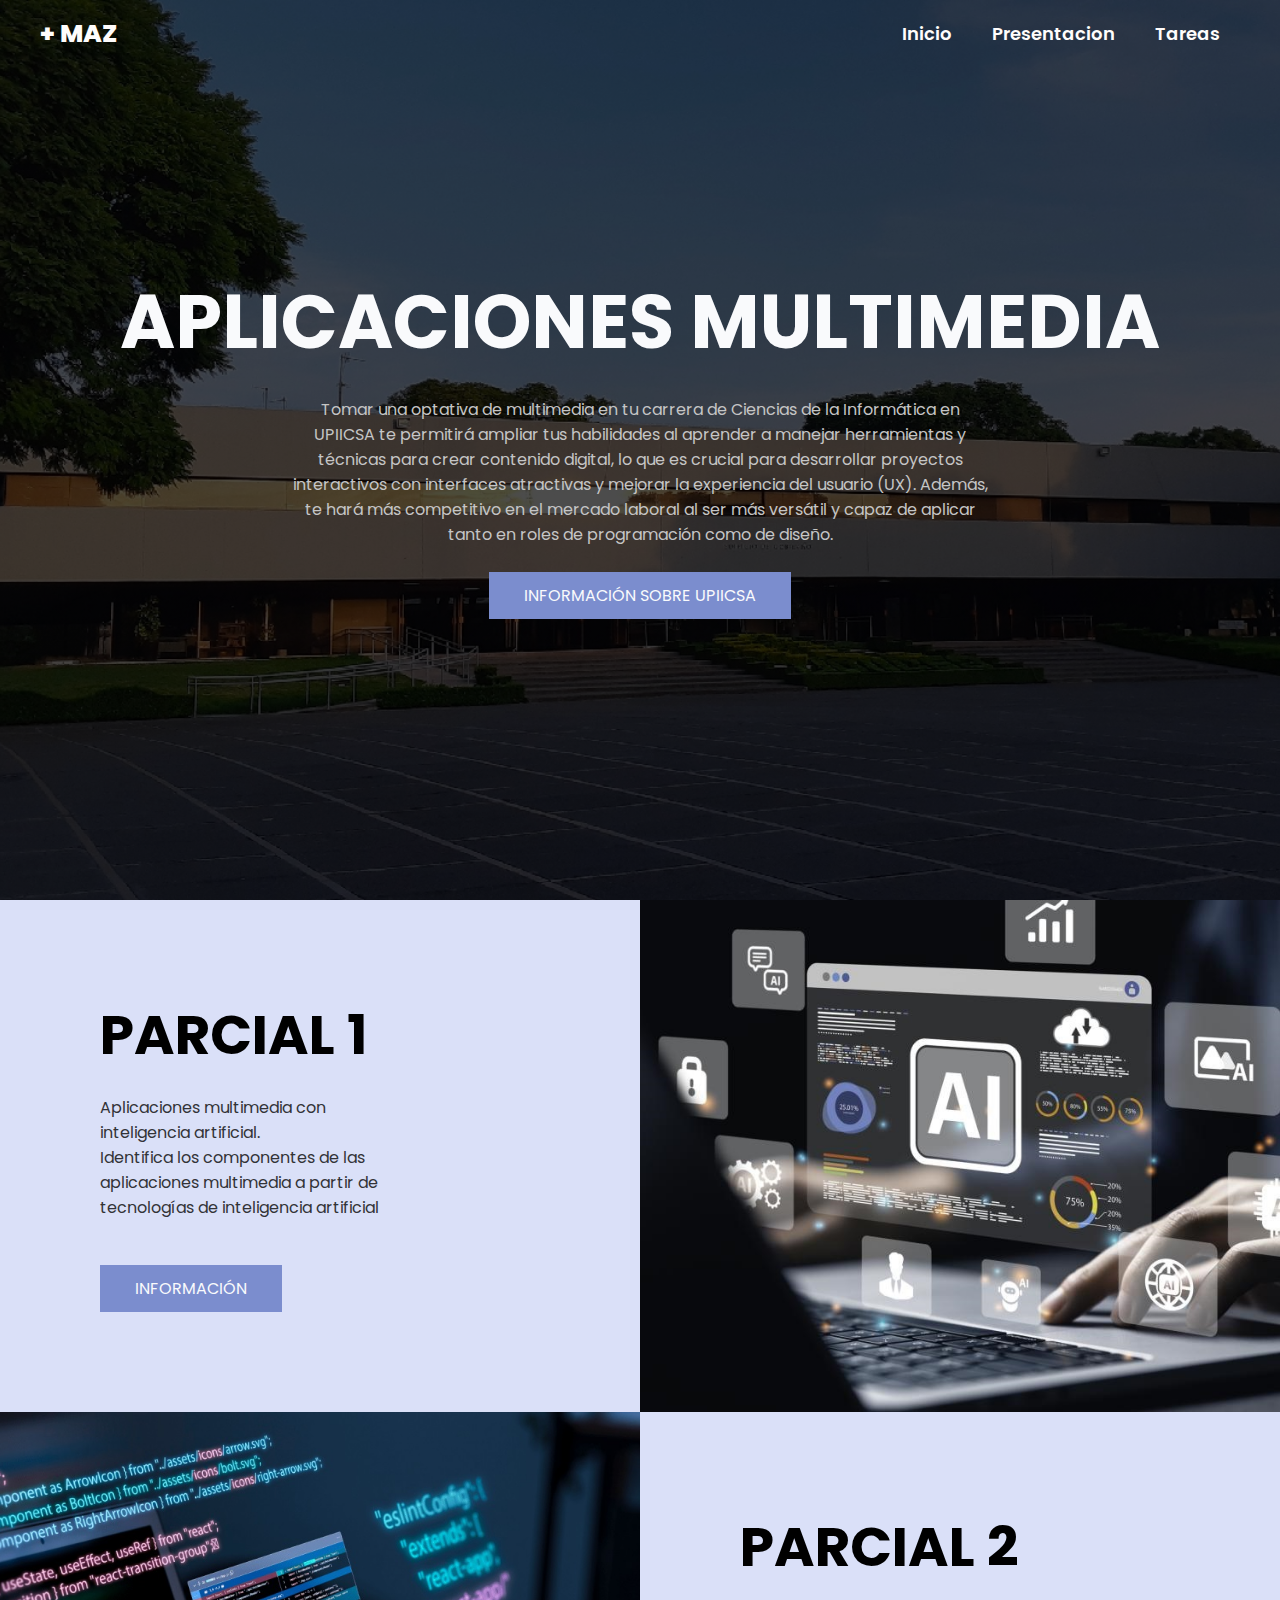
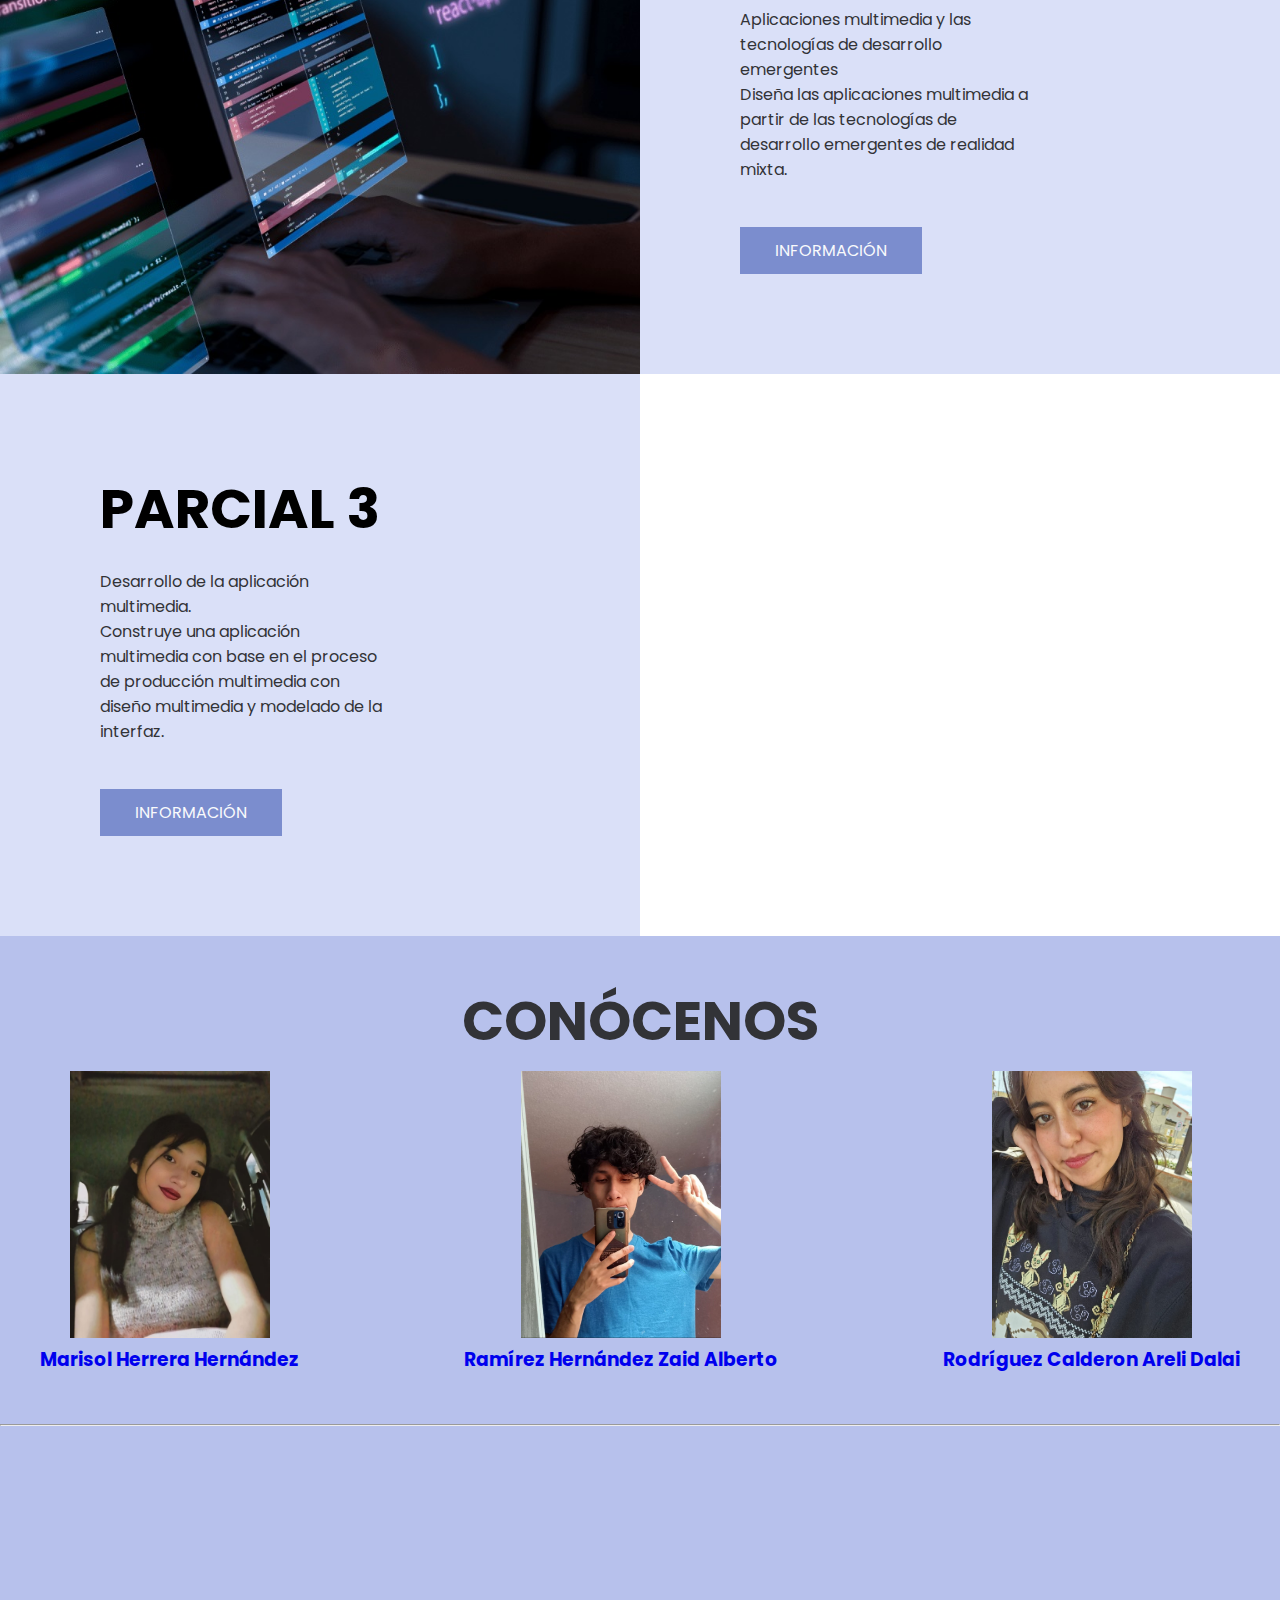
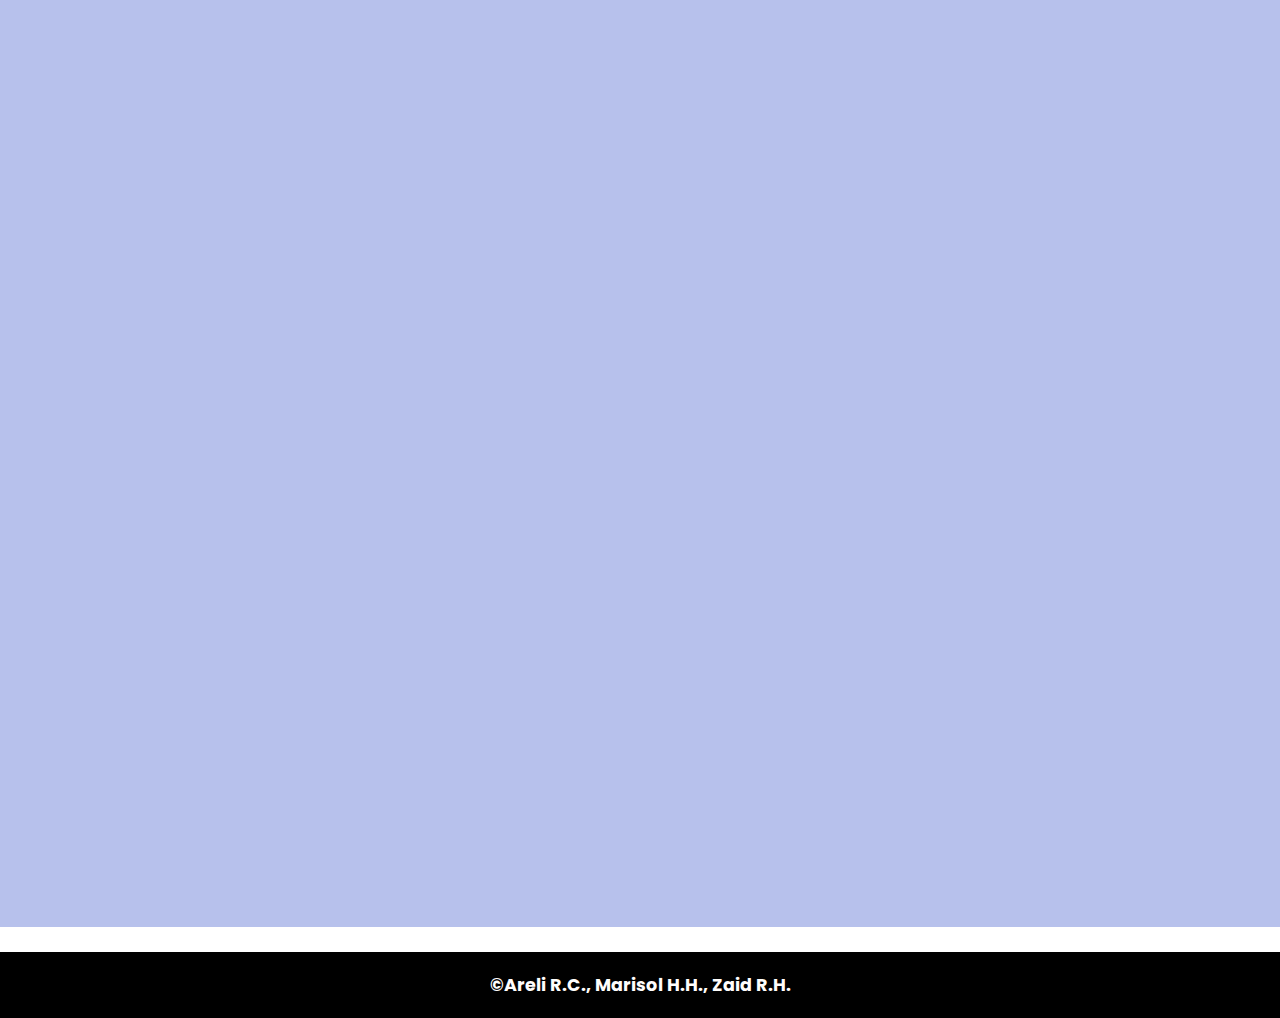
<file: index.html>
<!DOCTYPE html>
<html lang="en">
<head>
    <meta charset="UTF-8">
    <meta http-equiv="X-UA-Compatible" content="IE=edge">
    <meta name="viewport" content="width=device-width, initial-scale=1.0">
    <title>+MAZ.Aplicaciones Multimedia</title>
    <link rel="stylesheet" href="style.css">
    <style>
        #iframe-container{
            text-align: center;
        }
    </style>
</head>
<body>
    
<!--header-->
    <header class="header">

        <div class="menu container">
            <a href="#" class="logo">+ MAZ</a>
            <input type="checkbox" id="menu" />
            <label for="menu">
                <img src="Images/menu.png" class="menu-icono" alt="">
            </label>
            <nav class="navbar">
                <ul>
                    <li><a href="index.html">Inicio</a></li>
                    <li><a href="#presentacion">Presentacion</a></li>
                    <li><a href="Parcial1.html">Tareas</a></li>
                </ul>
            </nav>
        </div>

        <div class="header-content container">

            <h1>Aplicaciones Multimedia</h1>
            <p>
                Tomar una optativa de multimedia en tu carrera de Ciencias 
                de la Informática en UPIICSA te permitirá ampliar tus 
                habilidades al aprender a manejar herramientas y técnicas 
                para crear contenido digital, lo que es crucial para 
                desarrollar proyectos interactivos con interfaces atractivas 
                y mejorar la experiencia del usuario (UX). Además, te hará más 
                competitivo en el mercado laboral al ser más versátil y capaz 
                de aplicar tanto en roles de programación como de diseño.
            </p>
            <a href="https://www.upiicsa.ipn.mx/" class="btn-1">Información sobre UPIICSA</a>
        </div>

    </header>

<!--Parciales-->
<section class="parcial">

    <div class="parcial-1">
        <h2>Parcial 1</h2>
        <p>
            Aplicaciones multimedia con inteligencia artificial. <br>
            Identifica los componentes de las aplicaciones multimedia 
            a partir de tecnologías de inteligencia artificial
        </p>
        <a href="p1.html" class="btn-1">Información</a>
    </div>
    <div class="parcial-2"></div>
    
</section>

<section class="parcial">

    <div class="parcial-3"></div>

    <div class="parcial-1">
        <h2>Parcial 2</h2>
        <p>
            Aplicaciones multimedia y las tecnologías de desarrollo emergentes <br>
            Diseña las aplicaciones multimedia a partir de las tecnologías de 
            desarrollo emergentes de realidad mixta.
        </p>
        <a href="p2.html" class="btn-1">Información</a>
    </div>
    
</section>

<section class="parcial"></section>

    <div class="parcial-1">
        <h2>Parcial 3</h2>
        <p>
            Desarrollo de la aplicación multimedia. <br>
            Construye una aplicación multimedia con base en el proceso de 
            producción multimedia con diseño multimedia y modelado de la
            interfaz.
        </p>
        <a href="p3.html" class="btn-1">Información</a>
    </div>
    <div class="parcial-4"></div>
    
</section>

<!--Integrantes-->
    <section class="team">
        <div class="team-content container" id="presentacion">
            <h2>Conócenos</h2>

            <div class="team-group">

                <a href="https://www.instagram.com/sol_vega.3">
                    <div class="team-1">
                    <img src="Images/marisol.jpg" alt="">
                    <h3>Marisol Herrera Hernández</h3>
                </div>
            </a>

                <a href="https://www.instagram.com/zaid_alberto">

                    <div class="team-2">
                        <img src="Images/zaid.jpg" alt="">
                        <h3>Ramírez Hernández Zaid Alberto</h3>
                    </div>
                </a>
                
                <a href="https://www.instagram.com/arelidalai">
                    <div class="team-3">
                    <img src="Images/areli.jpg" alt="">
                    <h3>Rodríguez Calderon Areli Dalai</h3>
                </div>
            </a>

            </div>

        </div>

        <hr>
        <br>
        
        <div id="iframe-container">
            <iframe src="https://docs.google.com/forms/d/e/1FAIpQLSfhJ0IBoYwBbj6G5xSr7fHeXuFBUtewZzvOjcKRSqhd0Lrs3Q/viewform?embedded=true" width="640" height="1019" frameborder="0" marginheight="0" marginwidth="0">Cargando…</iframe>
        </div>
        </section>
    <br>

<!--Footer-->
    <footer class="footer">
        <div class="footer-content container">
            <h3>©Areli R.C., Marisol H.H., Zaid R.H.</h3>
        </div>
      </footer>

</body>
</html>
</file>
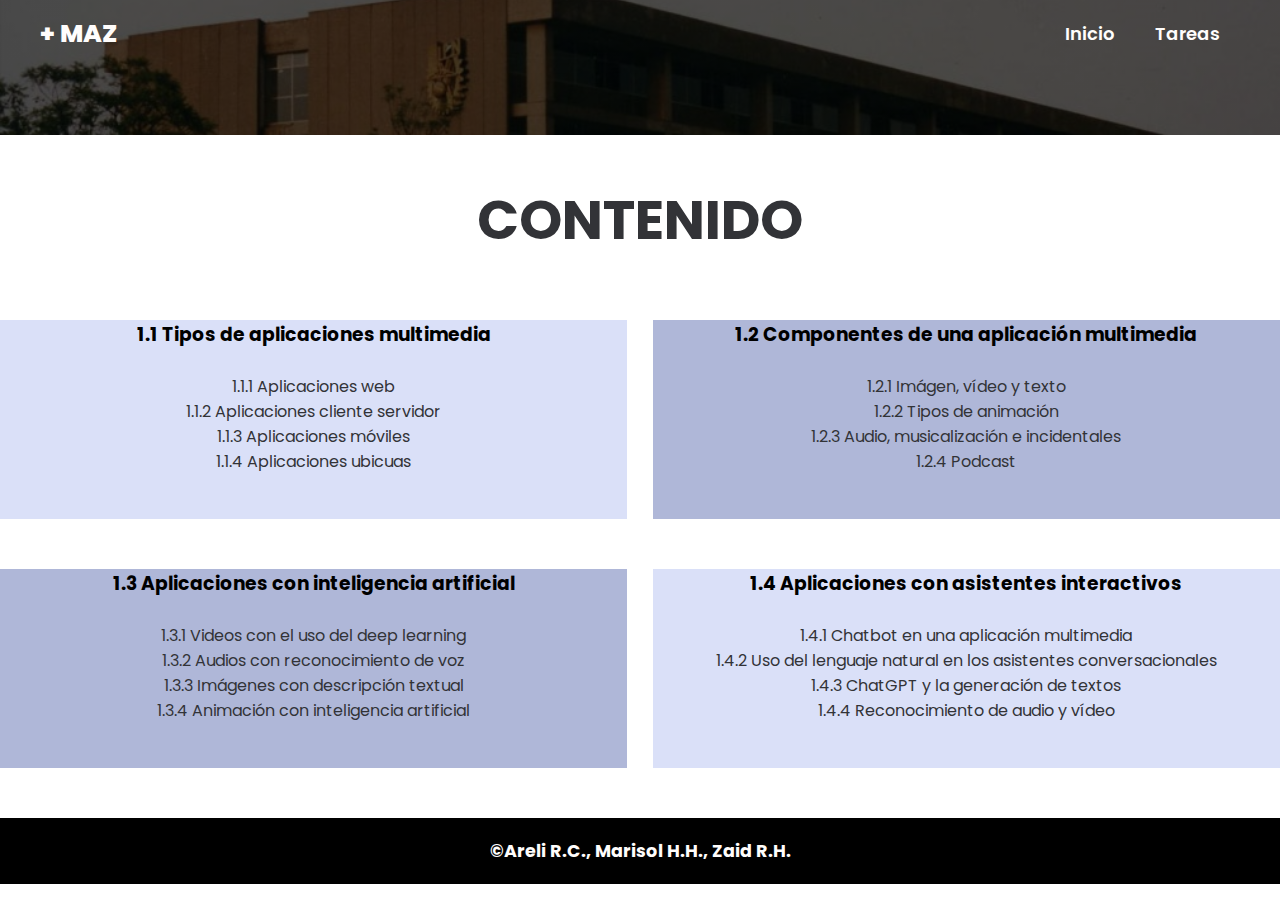
<file: p1.html>
<!DOCTYPE html>
<html lang="en">
<head>
    <meta charset="UTF-8">
    <meta http-equiv="X-UA-Compatible" content="IE=edge">
    <meta name="viewport" content="width=device-width, initial-scale=1.0">
    <title>Parcial 1</title>
    <link rel="stylesheet" href="style1.css">
</head>
<body>
   
<!--HEADER-->
    <header class="header">

    <div class="menu container">
        <a href="#" class="logo">+ MAZ</a>
        <input type="checkbox" id="menu" />
        <label for="menu">
            <img src="Images/menu.png" class="menu-icono" alt="">
        </label>
        <nav class="navbar">
            <ul>
                <li><a href="index.html">Inicio</a></li>
                <li><a href="Parcial1.html">Tareas</a></li>
            </ul>
        </nav>
    </div>

    </header>

<!--CONTENIDO-->
<section class="contenido">
    <div class="contenido-content container">
        <h2>Contenido</h2>
    </div>
</section>
    
<section class="contenido-12">

    <div class="contenido-1">
        <h3>1.1 Tipos de aplicaciones multimedia</h3>
            <p>
                1.1.1 Aplicaciones web <br>
                1.1.2 Aplicaciones cliente servidor <br>
                1.1.3 Aplicaciones móviles <br>
                1.1.4 Aplicaciones ubicuas <br>
            </p>
    </div>

    <div class="contenido-2">
        <h3>1.2 Componentes de una aplicación multimedia</h3>
        <p>
            1.2.1 Imágen, vídeo y texto <br>
            1.2.2 Tipos de animación <br>
            1.2.3 Audio, musicalización e incidentales <br>
            1.2.4 Podcast <br>
        </p>
    </div>

</section>

<section class="contenido-34">

    <div class="contenido-3">
        <h3>1.3 Aplicaciones con inteligencia artificial</h3>
            <p>
                1.3.1 Videos con el uso del deep learning <br>
                1.3.2 Audios con reconocimiento de voz <br>
                1.3.3 Imágenes con descripción textual <br>
                1.3.4 Animación con inteligencia artificial <br>
            </p>
    </div>

    <div class="contenido-4">
        <h3>1.4 Aplicaciones con asistentes interactivos</h3>
            <p>
                1.4.1 Chatbot en una aplicación multimedia <br>
                1.4.2 Uso del lenguaje natural en los asistentes conversacionales <br>
                1.4.3 ChatGPT y la generación de textos <br>
                1.4.4 Reconocimiento de audio y vídeo <br>
            </p>
    </div>

</section>

<!--Footer-->
<footer class="footer">
    <div class="footer-content container">
        <h3>©Areli R.C., Marisol H.H., Zaid R.H.</h3>
    </div>
</footer>

</body>
</html>
</file>
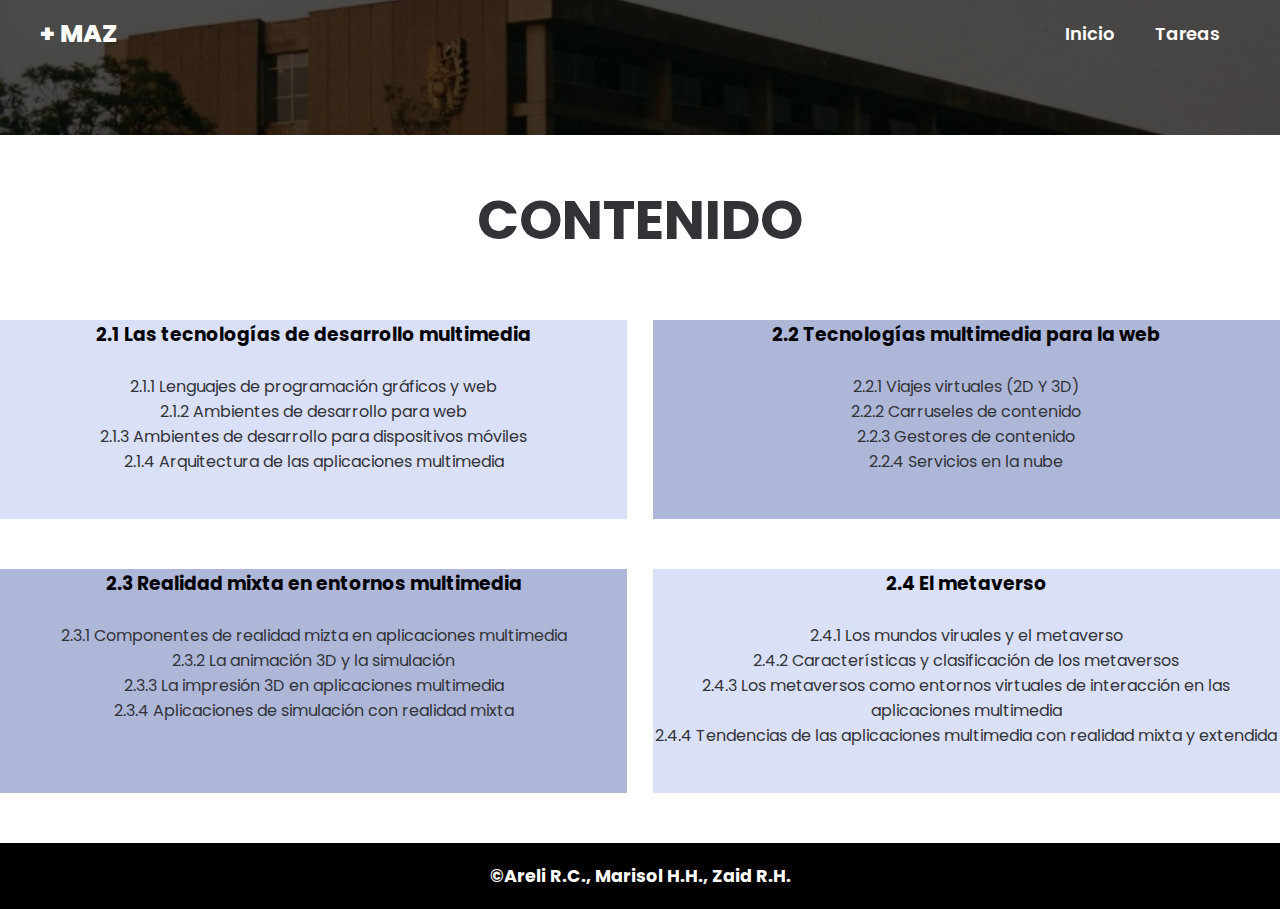
<file: p2.html>
<!DOCTYPE html>
<html lang="en">
<head>
    <meta charset="UTF-8">
    <meta http-equiv="X-UA-Compatible" content="IE=edge">
    <meta name="viewport" content="width=device-width, initial-scale=1.0">
    <title>Parcial 1</title>
    <link rel="stylesheet" href="style1.css">
</head>
<body>
   
<!--HEADER-->
    <header class="header">

    <div class="menu container">
        <a href="#" class="logo">+ MAZ</a>
        <input type="checkbox" id="menu" />
        <label for="menu">
            <img src="Images/menu.png" class="menu-icono" alt="">
        </label>
        <nav class="navbar">
            <ul>
                <li><a href="index.html">Inicio</a></li>
                <li><a href="Parcial1.html">Tareas</a></li>
            </ul>
        </nav>
    </div>

    </header>

<!--CONTENIDO-->
<section class="contenido">
    <div class="contenido-content container">
        <h2>Contenido</h2>
    </div>
</section>
    
<section class="contenido-12">

    <div class="contenido-1">
        <h3>2.1 Las tecnologías de desarrollo multimedia</h3>
            <p>
                2.1.1 Lenguajes de programación gráficos y web <br>
                2.1.2 Ambientes de desarrollo para web <br>
                2.1.3 Ambientes de desarrollo para dispositivos móviles <br>
                2.1.4 Arquitectura de las aplicaciones multimedia <br>
            </p>
    </div>

    <div class="contenido-2">
        <h3>2.2 Tecnologías multimedia para la web</h3>
        <p>
            2.2.1 Viajes virtuales (2D Y 3D) <br>
            2.2.2 Carruseles de contenido <br>
            2.2.3 Gestores de contenido <br>
            2.2.4 Servicios en la nube <br>
        </p>
    </div>

</section>

<section class="contenido-34">

    <div class="contenido-3">
        <h3>2.3 Realidad mixta en entornos multimedia</h3>
            <p>
                2.3.1 Componentes de realidad mizta en aplicaciones multimedia <br>
                2.3.2 La animación 3D  y la simulación <br>
                2.3.3 La impresión 3D en aplicaciones multimedia <br>
                2.3.4 Aplicaciones de simulación con realidad mixta <br>
            </p>
    </div>

    <div class="contenido-4">
        <h3>2.4 El metaverso</h3>
            <p>
                2.4.1 Los mundos viruales y el metaverso <br>
                2.4.2 Características y clasificación de los metaversos <br>
                2.4.3 Los metaversos como entornos virtuales de interacción en las aplicaciones multimedia <br>
                2.4.4 Tendencias de las aplicaciones multimedia con realidad mixta y extendida <br>
            </p>
    </div>

</section>

<footer class="footer">
    <div class="footer-content container">
        <h3>©Areli R.C., Marisol H.H., Zaid R.H.</h3>
    </div>
</footer>

</body>
</html>
</file>
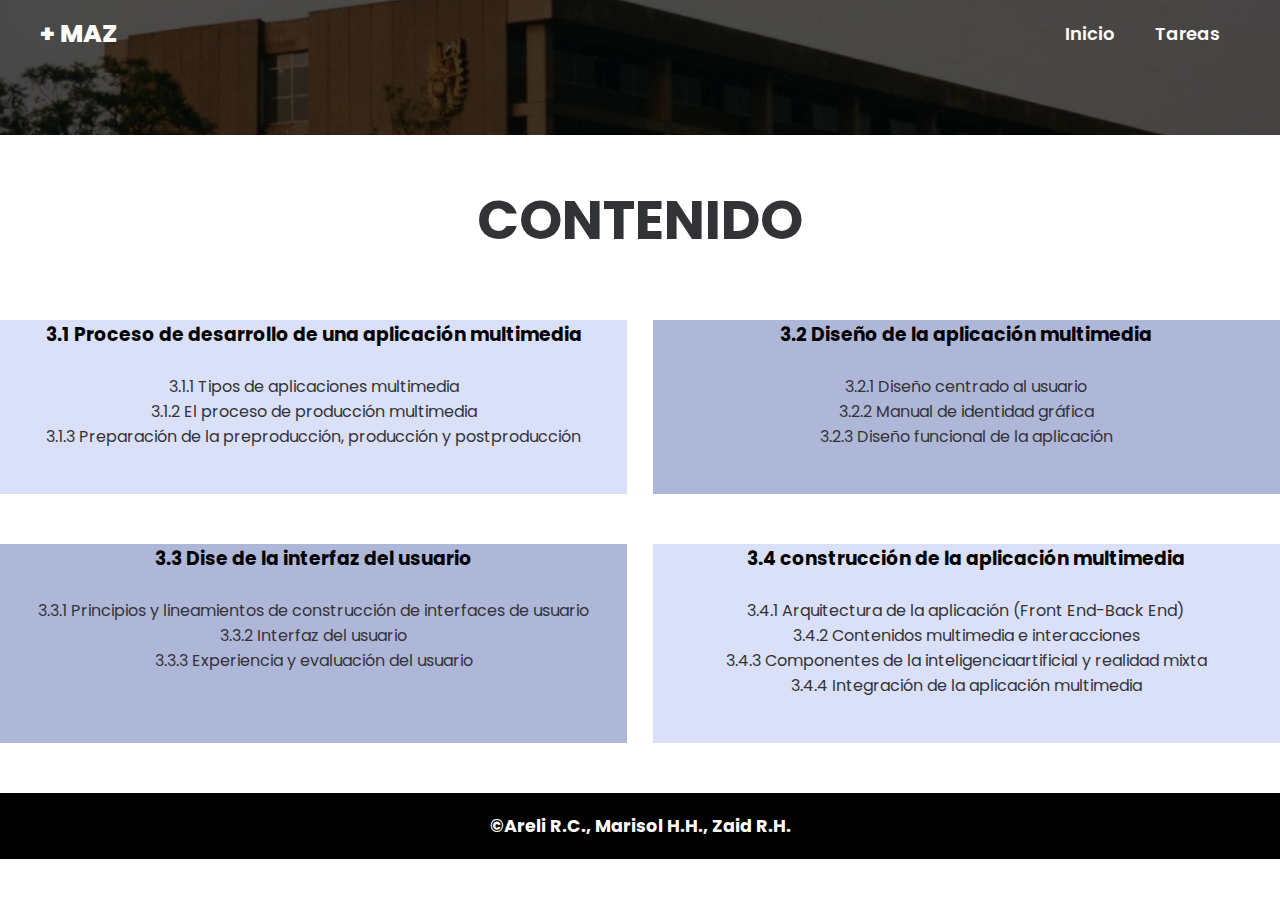
<file: p3.html>
<!DOCTYPE html>
<html lang="en">
<head>
    <meta charset="UTF-8">
    <meta http-equiv="X-UA-Compatible" content="IE=edge">
    <meta name="viewport" content="width=device-width, initial-scale=1.0">
    <title>Parcial 1</title>
    <link rel="stylesheet" href="style1.css">
</head>
<body>
   
<!--HEADER-->
    <header class="header">

    <div class="menu container">
        <a href="#" class="logo">+ MAZ</a>
        <input type="checkbox" id="menu" />
        <label for="menu">
            <img src="Images/menu.png" class="menu-icono" alt="">
        </label>
        <nav class="navbar">
            <ul>
                <li><a href="index.html">Inicio</a></li>
                <li><a href="Parcial1.html">Tareas</a></li>
            </ul>
        </nav>
    </div>

    </header>

<!--CONTENIDO-->
<section class="contenido">
    <div class="contenido-content container">
        <h2>Contenido</h2>
    </div>
</section>
    
<section class="contenido-12">

    <div class="contenido-1">
        <h3>3.1 Proceso de desarrollo de una aplicación multimedia</h3>
            <p>
                3.1.1 Tipos de aplicaciones multimedia <br>
                3.1.2 El proceso de producción multimedia <br>
                3.1.3 Preparación de la preproducción, producción y postproducción <br>
            </p>
    </div>

    <div class="contenido-2">
        <h3>3.2 Diseño de la aplicación multimedia</h3>
        <p>
            3.2.1 Diseño centrado al usuario <br>
            3.2.2 Manual de identidad gráfica <br>
            3.2.3 Diseño funcional de la aplicación <br>
        </p>
    </div>

</section>

<section class="contenido-34">

    <div class="contenido-3">
        <h3>3.3 Dise de la interfaz del usuario</h3>
            <p>
                3.3.1 Principios y lineamientos de construcción de interfaces de usuario <br>
                3.3.2 Interfaz del usuario <br>
                3.3.3 Experiencia y evaluación del usuario <br>
            </p>
    </div>

    <div class="contenido-4">
        <h3>3.4 construcción de la aplicación multimedia</h3>
            <p>
                3.4.1 Arquitectura de la aplicación (Front End-Back End) <br>
                3.4.2 Contenidos multimedia e interacciones <br>
                3.4.3 Componentes de la inteligenciaartificial y realidad mixta <br>
                3.4.4 Integración de la aplicación multimedia <br>
            </p>
    </div>

</section>

<footer class="footer">
    <div class="footer-content container">
        <h3>©Areli R.C., Marisol H.H., Zaid R.H.</h3>
    </div>
</footer>

</body>
</html>
</file>
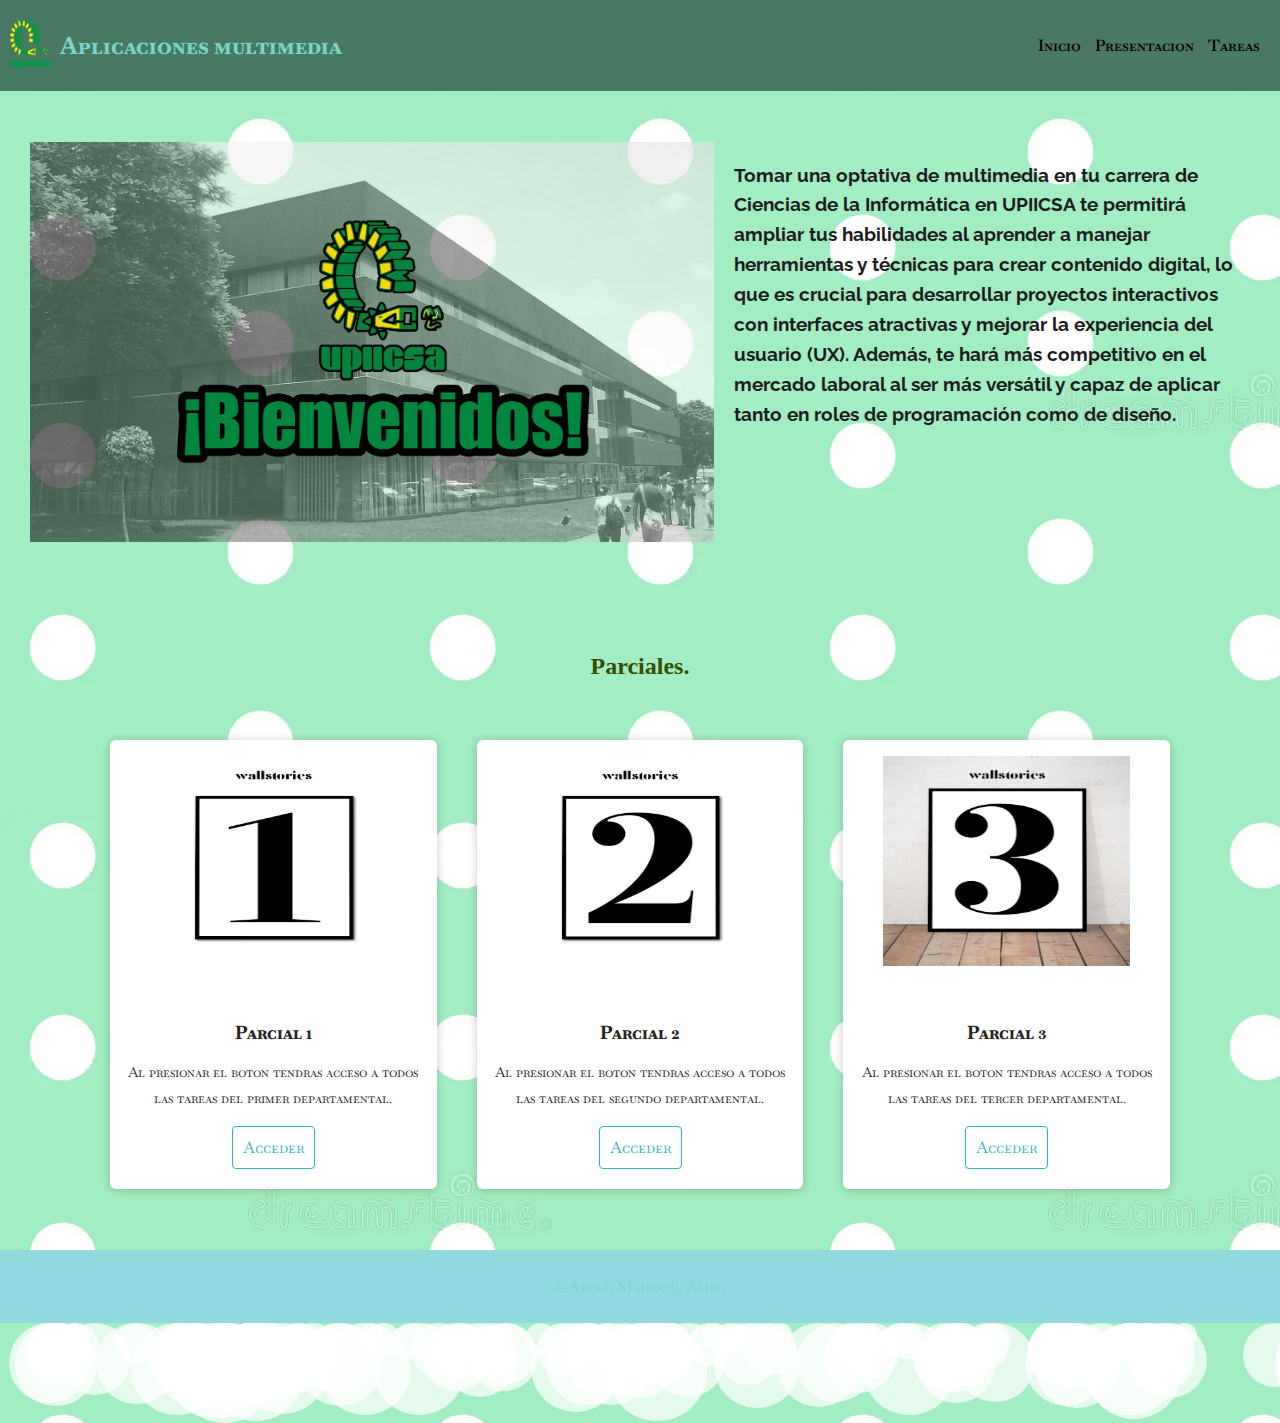
<file: Presentacion.html>
<!doctype html>
<html>
  <head>
    <link href="https://fonts.googleapis.com/css2?family=Raleway:wght@400;700&display=swap" rel="stylesheet">
    <link href="https://fonts.googleapis.com/css2?family=Baskervville+SC&display=swap" rel="stylesheet">
    <link rel="stylesheet" href="estilo.css">
    <title></title>
  </head>

  <body>
    <header>
      <div class="logo">
        <img src="logo.png" alt="logo iglesia">
        <h2 class="Cede">Aplicaciones multimedia</h2>
      </div>
      <nav>
        <a href="#info" class="nav-link">Inicio</a>
        <a href="#ubicacion" class="nav-link">Presentacion</a>
        <a href="#ministerios" class="nav-link">Tareas</a>
      </nav>
    </header>
    <br>
    <div class="info" id="info">
      <img src="infor.png" />
      <h3>Tomar una optativa de multimedia en tu carrera de Ciencias de la Informática en UPIICSA te permitirá ampliar tus habilidades al aprender a manejar herramientas y técnicas para crear contenido digital, lo que es crucial para desarrollar proyectos interactivos con interfaces atractivas y mejorar la experiencia del usuario (UX). Además, te hará más competitivo en el mercado laboral al ser más versátil y capaz de aplicar tanto en roles de programación como de diseño.</h3>
    </div>
    <br>
    <div class="ministerios" id="ministerios">
      <div class="title-cards">
        <h2>Parciales.</h2>
      </div>
      <div class="container-card">
        <div class="card">
          <figure>
            <img src="parcial 1.jpg">
          </figure>
          <div class="contenido-card">
            <h3>Parcial 1</h3>
            <p>Al presionar el boton tendras acceso a todos las tareas del primer departamental.</p>
            <a href="#">Acceder</a>
          </div>
        </div>
        <div class="card">
          <figure>
            <img src="parcial 2.jpg">
          </figure>
          <div class="contenido-card">
            <h3>Parcial 2</h3>
            <p>Al presionar el boton tendras acceso a todos las tareas del segundo departamental.</p>
            <a href="#">Acceder</a>
          </div>
        </div>
        <div class="card">
          <figure>
            <img src="parcial 3.jpg">
          </figure>
          <div class="contenido-card">
            <h3>Parcial 3</h3>
            <p>Al presionar el boton tendras acceso a todos las tareas del tercer departamental.</p>
            <a href="#">Acceder</a>
          </div>
        </div>
      </div>
    </div>
    <br>
    <footer>
      <p>©Areli, Marisol, Zaid..</p>
    </footer>
    <script src="script.js"></script>
  </body>
</html>
</file>
<file: style.css>
@import url('https://fonts.googleapis.com/css2?family=Poppins:wght@400;500;600;700;800&display=swap');

/* Header */
* {
    margin: 0;
    padding: 0;
    box-sizing: border-box;
    text-decoration: none;
    list-style: none;
}

body {
    font-family: 'Poppins', sans-serif;
}

.container {
    max-width: 1200px;
    margin: 0 auto;
}

.header {
    background-image: linear-gradient(
        rgba(0,0,0,0.7),
        rgba(0,0,0,0.7)),
        url(Images/upiicsa.jpg);
    background-position: center bottom;
    background-repeat: no-repeat;
    background-size: cover;
    min-height: 100vh;
    display: flex;
    align-items: center;
}

.menu {
    position: absolute;
    top: 0;
    left: 0;
    right: 0;
    display: flex;
    align-items: center;
    justify-content: space-between;
}

.logo {
    color: #fffdfc;
    font-size: 25px;
    font-weight: 800;
}

.menu .navbar ul li {
    position: relative;
    float: left;
}

.menu .navbar ul li a {
    font-size: 18px;
    padding: 20px;
    color: #fffdfc;
    display: block;
    font-weight: 600;
}

.menu .navbar ul li a:hover {
    color: #7b8dce;
}   

#menu {
    display: none;
}

.menu-icono {
    width: 25px;
}

.menu label {
    cursor: pointer;
    display: none;
}

.header-content {
    text-align: center;
}

.header-content h1 {
    font-size: 75px;
    line-height: 80px;
    color: #f9fafc;
    text-transform: uppercase;
    margin-bottom: 35px;
}

.header-content p {
    font-size: 16px;
    color: #C5C5C5;
    padding: 0 250px;
    margin-bottom: 25px;
}

.btn-1 {
    display: inline-block;
    padding: 11px 35px;
    background-color: #7b8dce;
    color: #f9fafc;
    text-transform: uppercase;
}

.btn-1:hover {
    background-color: #434d71;
}

/* Parciales */
.parcial {
    display: flex;
}

.parcial-1 {
    width: 50%;
    padding: 100px 250px 100px 100px;
    background-color: #dae0f8;
}

.parcial-2 {
    background-image: url(Images/p1.jpg);
    background-position: center center;
    background-repeat: no-repeat;
    background-size: cover;
    width: 50%;
}

.parcial-3 {
    background-image: url(Images/p2.jpg);
    background-position: center center;
    background-repeat: no-repeat;
    background-size: cover;
    width: 50%;
}

.parcial-4 {
    background-image: url(Images/p3.jpg);
    background-position: center center;
    background-repeat: no-repeat;
    background-size: cover;
    width: 50%;
}

h2 {
    font-size: 55px;
    line-height: 70px;
    color: #000000;
    text-transform: uppercase;
    margin-bottom: 20px;
}

p {
    font-size: 16px;
    color: #323337;
    margin: 25px 0 45px 0;
}

/* Integrantes */
.team {
    padding: 50px 0;
    background-color: #b7c1ec;
    position: relative;
}

.team-content h2 {
    font-size: 55px;
    line-height: 70px;
    color: #323337;
    text-transform: uppercase;
    padding: 0 250px;
    margin-bottom: 15px;
    text-align: center;
}

.team-group {
    display: flex;
    justify-content: space-between;
    margin-bottom: 50px;
}

.team-1 {
    padding: 0;
    text-align: center;
}

.team-1 img {
    width: 200px;
}

.team-2 {
    padding: 0;
    text-align: center;
}

.team-2 img {
    width: 200px;
}

.team-3 {
    padding: 0;
    text-align: center;
}

.team-3 img {
    width: 200px;
}

/* Footer */
.footer {
    padding: 20px 0;
    background-color: #000000;
}

.footer-content {
    display: flex;
    color: #fffdfc;
    font-size: 15px;
    justify-content:center;
}
</file>
<file: style1.css>
@import url('https://fonts.googleapis.com/css2?family=Poppins:wght@400;500;600;700;800&display=swap');

/* Header */
* {
    margin: 0;
    padding: 0;
    box-sizing: border-box;
    text-decoration: none;
    list-style: none;
}

body {
    font-family: 'Poppins', sans-serif;
}

.container {
    max-width: 1200px;
    margin: 0 auto;
}

.header {
    background-image: linear-gradient(
        rgba(0,0,0,0.7),
        rgba(0,0,0,0.7)),
        url(Images/upiicsa2.jpg);
    background-position: center bottom;
    background-repeat: no-repeat;
    background-size: cover;
    min-height: 15vh;
    display: flex;
    align-items: center;
}

.menu {
    position: absolute;
    top: 0;
    left: 0;
    right: 0;
    display: flex;
    align-items: center;
    justify-content: space-between;
}

.logo {
    color: #fffdfc;
    font-size: 25px;
    font-weight: 800;
}

.menu .navbar ul li {
    position: relative;
    float: left;
}

.menu .navbar ul li a {
    font-size: 18px;
    padding: 20px;
    color: #fffdfc;
    display: block;
    font-weight: 600;
}

.menu .navbar ul li a:hover {
    color: #7b8dce;
}   

#menu {
    display: none;
}

.menu-icono {
    width: 25px;
}

.menu label {
    cursor: pointer;
    display: none;
}

.header-content {
    text-align: center;
}

.header-content h1 {
    font-size: 75px;
    line-height: 80px;
    color: #f9fafc;
    text-transform: uppercase;
    margin-bottom: 35px;
}

.header-content p {
    font-size: 16px;
    color: #C5C5C5;
    padding: 0 250px;
    margin-bottom: 25px;
}

.btn-1 {
    display: inline-block;
    padding: 11px 35px;
    background-color: #7b8dce;
    color: #f9fafc;
    text-transform: uppercase;
}

.btn-1:hover {
    background-color: #434d71;
}

/* Contenido Titulo */
.contenido {
    display:block;
    padding: 50px;
}

.contenido-content h2 {
    font-size: 55px;
    line-height: 70px;
    color: #323337;
    text-transform: uppercase;
    padding: 0 250px;
    margin-bottom: 15px;
    text-align: center;
}

/* Contenidos */
.contenido-12{
    display: flex;
    justify-content: space-between;
    margin-bottom: 50px;
}

.contenido-1 {
    width: 49%;
    background-color: #dae0f8; 
    text-align: center;
}

.contenido-2 {
    width: 49%;
    background-color: #afb7d8; 
    text-align: center;
}

.contenido-34 {
    display: flex;
    justify-content: space-between;
    margin-bottom: 50px;
}

.contenido-3 {
    width: 49%;
    background-color: #afb7d8; 
    text-align: center;
}

.contenido-4 {
    width: 49%;
    background-color: #dae0f8; 
    text-align: center;
}

h2 {
    font-size: 55px;
    line-height: 70px;
    color: #000000;
    text-transform: uppercase;
    margin-bottom: 20px;
}

p {
    font-size: 16px;
    color: #323337;
    margin: 25px 0 45px 0;
}

/* Footer */
.footer {
    padding: 20px 0;
    background-color: #000000;
}

.footer-content {
    display: flex;
    color: #fffdfc;
    font-size: 15px;
    justify-content:center;
}
</file>
<file: estilo.css>
body {
    background-image: url("fondo.jpg");
    font-family: 'Baskervville SC', serif;
    font-weight: 400;
    font-style: normal;
    margin: 0;
    color: rgb(123, 214, 202);
    position: relative;
    z-index: 1; /* Asegurar que el contenido esté por encima de las bolitas */
}

a {
    text-decoration: none;
    color: black;
}

header {
    display: flex;
    min-height: 70px;
    background-color: rgb(74, 121, 99);
    justify-content: space-between;
    align-items: center;
    padding: 10px;
    position: relative;
    z-index: 1; 
}

.logo {
    display: flex;
    align-items: center;
}

.logo img {
    height: 50px;
    margin-right: 10px;
}

nav a {
    font-weight: 600;
    padding-right: 10px;
}

.info {
    display: flex;
    align-items: flex-start;  
    font-family: 'Raleway', sans-serif;
    color: rgb(29, 28, 28);
    margin: 20px;
    padding: 10px;
    z-index: 1; /* Asegurar que el contenido esté por encima de las bolitas */
    position: relative;
}

.info img {
    height: 400px;
    margin-right: 20px;
}

.info h3 {
    max-width: 500px;
    line-height: 1.6;
}

nav a:hover {
    color: rgb(88, 218, 157);
}

footer {
    text-align: center;
    margin-top: 20px;
    padding: 10px;
    background-color: rgb(145, 219, 224);
    z-index: 1;
    position: relative;
}

/* Estilos para las bolitas animadas */
.bolita {
    position: absolute;
    border-radius: 50%;
    background-color: rgba(255, 255, 255, 0.7); /* Bolitas semitransparentes */
    animation: mover 20s linear infinite;
    z-index: 0; /* Bolitas detrás del contenido */
}

/* Animación para mover las bolitas */
@keyframes mover {
    0% {
        transform: translateY(0) translateX(0);
    }
    100% {
        transform: translateY(-100vh) translateX(100vw);
    }
}

/* Media Queries */
@media (max-width: 700px) {
    header {
        flex-direction: column;
    }
    nav {
        padding: 10px 0px;
    }
    .info {
        flex-direction: column;
        align-items: center;
        text-align: center;
    }
    .info img {
        margin-bottom: 20px;
    }
    .info h3 {
        max-width: 100%;
    }
}

/* Cards */
.container-card {
    width: 100%;
    display: flex;
    max-width: 1100px;
    margin: auto;
    z-index: 1; 
}

.title-cards {
    width: 100%;
    max-width: 1080px;
    margin: auto;
    padding: 20px;
    margin-top: 20px;
    text-align: center;
    color: rgb(56, 77, 0);
    font-family: Georgia, 'Times New Roman', Times, serif;
}

.card {
    width: 100%;
    margin: 20px;
    border-radius: 6px;
    overflow: hidden;
    background: #fff;
    box-shadow: 0px 1px 10px rgba(0,0,0,0.2);
    transition: all 400ms ease-out;
    cursor: default;
    z-index: 1; 
}

.card:hover {
    box-shadow: 5px 5px 20px rgba(0,0,0,0.4);
    transform: translateY(-3%);
}

.card img {
    width: 100%;
    height: 210px;
}

.card .contenido-card {
    padding: 15px;
    text-align: center;
}

.card .contenido-card h3 {
    margin-bottom: 15px;
    color: #272323;
}

.card .contenido-card p {
    line-height: 1.8;
    color: #272323;
    font-size: 14px;
    margin-bottom: 5px;
}

.card .contenido-card a {
    display: inline-block;
    padding: 10px;
    margin-top: 10px;
    text-decoration: none;
    color: #2fb4cc;
    border: 1px solid #2fb4cc;
    border-radius: 4px;
    transition: all 400ms ease;
    margin-bottom: 5px;
}

.card .contenido-card a:hover {
    background: #2fb4cc;
    color: #fff;
}
</file>
